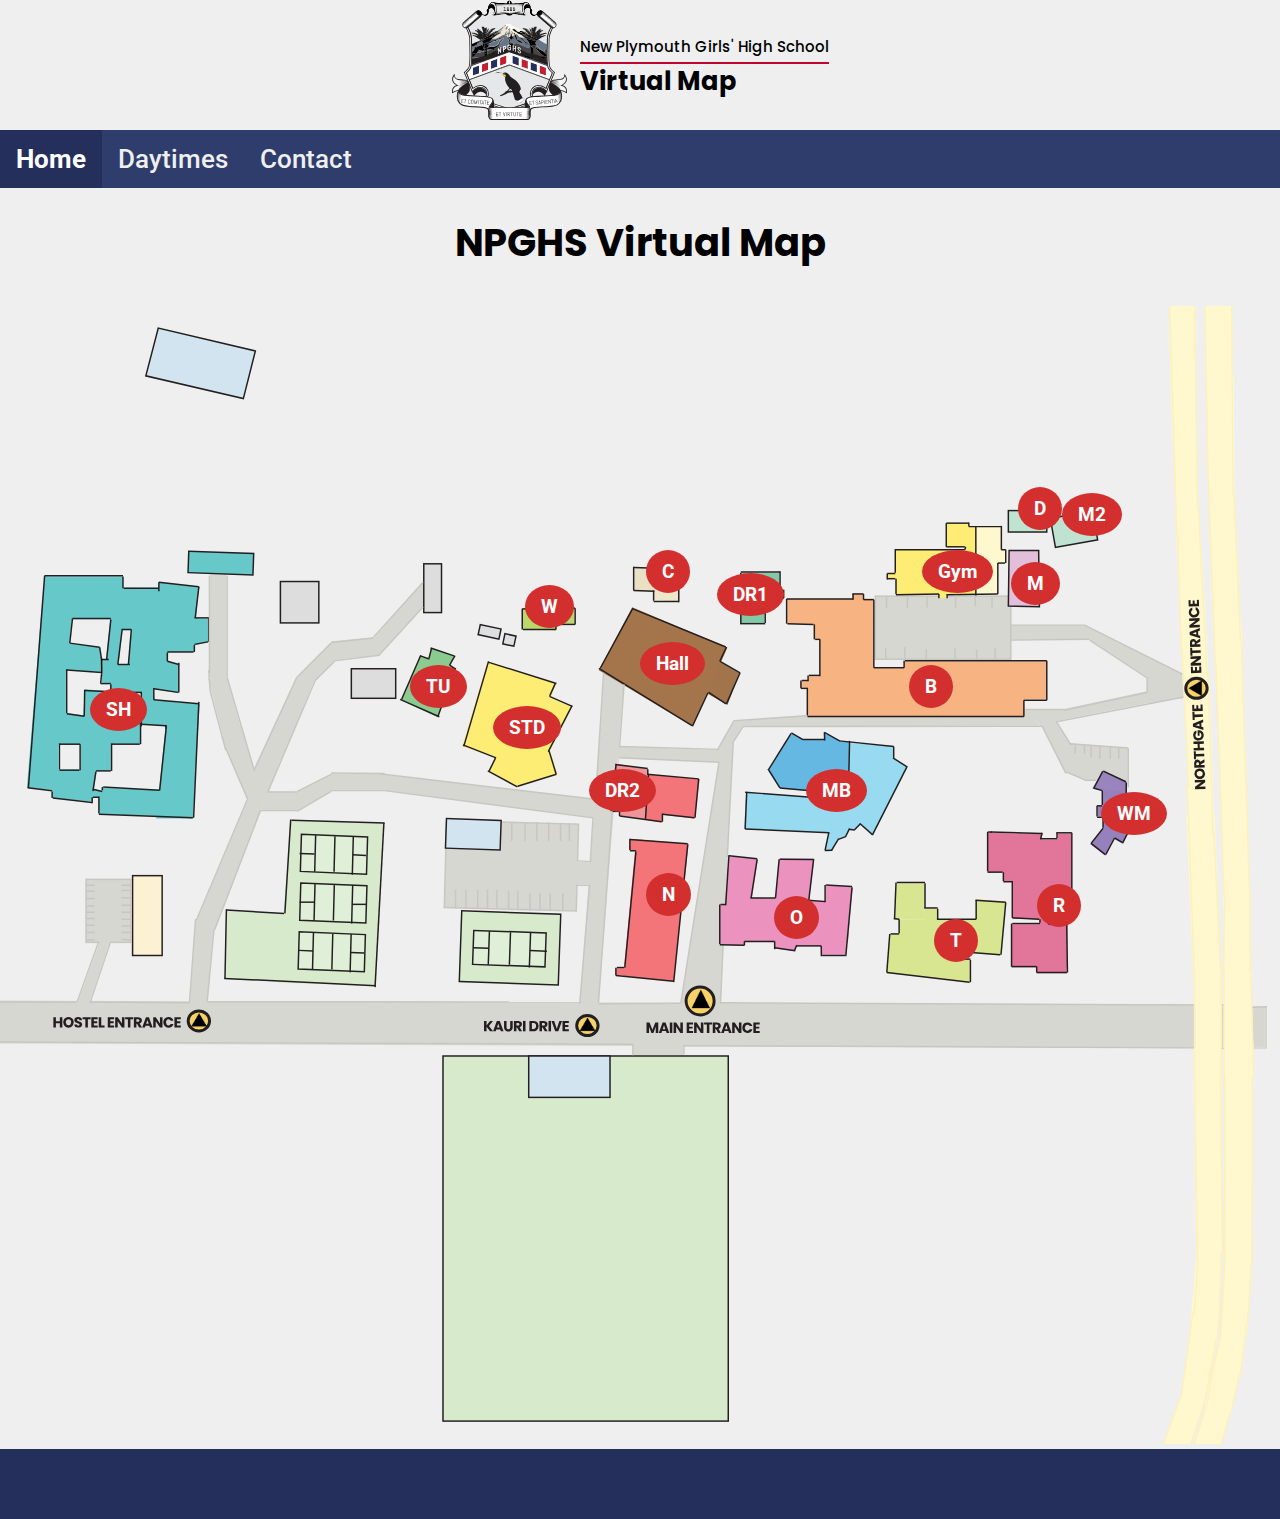
<file: index.html>
<!doctype html>
<html>
<head>
<meta name="viewport" content="width=device-width, initial-scale=1.0">    
<title>NPGHS Map</title>

<!-- Header -->
<div class="head">
<div id="image">
<img src="Header/Logo%20(merged%20layers).svg">   
</div>    
<div id="text">
<h3 id="title">New Plymouth Girls' High School</h3><hr id="color"><h1 id="title2">Virtual Map</h1>
</div> 
</div>

<ul class="topnav">
  <li><a class="active" href="index.html">Home</a></li>
  <li><a href="Daytimes.html">Daytimes</a></li>
    <li><a href="Contact.html">Contact</a></li>
</ul>

</head>   
<!-- Map -->
<body>
<h1 id="subtitle">NPGHS Virtual Map</h1>
<div class="container">
  <input type="checkbox" class="input" id="input1" name="inputs">
	<input type="checkbox" class="input" id="input2" name="inputs">
	<input type="checkbox" class="input" id="input3" name="inputs">
    <input type="checkbox" class="input" id="input4" name="inputs">
    <input type="checkbox" class="input" id="input5" name="inputs">
     <input type="checkbox" class="input" id="input6" name="inputs">
    <input type="checkbox" class="input" id="input7" name="inputs">
    <input type="checkbox" class="input" id="input8" name="inputs">
    <input type="checkbox" class="input" id="input9" name="inputs">
    <input type="checkbox" class="input" id="input10" name="inputs">
  <input type="checkbox" class="input" id="input11" name="inputs">
    <input type="checkbox" class="input" id="input12" name="inputs">
    <input type="checkbox" class="input" id="input13" name="inputs">
    <input type="checkbox" class="input" id="input14" name="inputs">
     <input type="checkbox" class="input" id="input15" name="inputs">
     <input type="checkbox" class="input" id="input16" name="inputs">
     <input type="checkbox" class="input" id="input17" name="inputs">
     <input type="checkbox" class="input" id="input18" name="inputs">
    <input type="checkbox" class="input" id="input19" name="inputs">
    
<label for="input1">
    <div id="MB" class="button">MB</div>
  </label>
    
  <label for="input2">
    <div id="N" class="button">N</div>
  </label>
    
  <label for="input3">
    <div id="B" class="button">B</div>
  </label>
    
    <label for="input4">
    <div id="R" class="button">R</div>
  </label>
    
    <label for="input5">
    <div id="O" class="button">O</div>
  </label>
    
       <label for="input6">
    <div id="T" class="button">T</div>
  </label>
    
<label for="input7">
    <div id="STD" class="button">STD</div>
  </label>
    
    <label for="input8">
    <div id="M" class="button">M</div>
  </label>
    
    <label for="input9">
    <div id="DR1" class="button">DR1</div>
  </label>
    
    <label for="input10">
    <div id="TU" class="button">TU</div>
  </label>
    
    <label for="input11">
    <div id="DR2" class="button">DR2</div>
  </label>
    
    <label for="input12">
    <div id="C" class="button">C</div>
  </label>
    
    <label for="input13">
    <div id="D" class="button">D</div>
  </label>
    
    <label for="input14"><div id="SH" class="button">SH</div></label>
    
    <label for="input15"><div id="WM" class="button">WM</div></label>
    
    <label for="input16"><div id="W" class="button">W</div></label>
    
    <label><div id="Hall" class="button2">Hall</div></label>
    
    <label><div id="Gym" class="button2">Gym</div></label>
    
    <label for="input19"><div id="M2" class="button">M2</div></label>
    
  <div id="content1" class="content">
    <div style="text-align: right;">
      <label for="input1" class="cross">X</label>
    </div>
<h2 class="bodyCopy" id="classes">Millennium Building</h2>
   <h4 class="bodyCopy" id="details">Downstairs</h4><p class="bodyCopy" id="details"> Main Office (This is where you can find the Principal, Deputies and Office Staff) <br> Library - Maureen Leggett (MLEG) <br> Technician - Kurt Brookes (KBRO) <br> Student Services <br> MB1 - Dianne Young (DYO) <br> MB2 - Nickolas Bouterey (NBO) <br> MB3 - Nickolas Bouterey (NBO)</p>
   <h4 class="bodyCopy" id="details">Upstairs</h4><p class="bodyCopy" id="details"> Staff Lounge <br> MB11 - Brett McFarlane (BMC) <br> MB12 - Simon Berndt (SBE) <br> MB13 - Bronya Mischefski (BMI)</p>
  </div>
    
  <div id="content2" class="content">
    <div style="text-align: right;">
      <label for="input2" class="cross">X</label>
    </div>
   <h2 class="bodyCopy" id="classes">N Block</h2>
   <h4 class="bodyCopy" id="details">Downstairs</h4><p class="bodyCopy" id="details"> N1 - Claire Hodson (CHD) <br> N2- Athol Hockey (AHO) <br> N3 - Leah McLean (LMC) <br> N4 - Gillian McLean (GMC) <br> N5 - Eddie Brown (EBR) <br> N6 - Andrew Chubb (ACH) <br> N7 - ? </p>
    <h4 class="bodyCopy" id="details">Upstairs</h4><p class="bodyCopy" id="details"> N11 - Kerrie Wootton (KWO) <br> N12 -  Jill Crewe (JCR) <br> N13 - Lesley Harris (LHA) <br> N14 - Michelle Puckeridge (MPU) <br> N15 - Libby Hofton (LHU) </p>
  </div>
    
  <div id="content3" class="content">
    <div style="text-align: right;">
      <label for="input3" class="cross">X</label>
    </div>
   <h2 class="bodyCopy" id="classes">B Block</h2>
   <h4 class="bodyCopy" id="details">Downstairs</h4><p class="bodyCopy" id="details"> B1 - Grant Robertson (GRO) <br> B2 - Gemma Towler (GTO) <br> B3 and B3A - Yomi Williams (YWI) <br> B4 - Andrew Bone (ABN) <br> B5 - Megan Bendikson (MBE) <br> B6 - Asra Anjum (AAN) <br> B7 - Eileen Mott (EMO) <br> Deans Office <br> B8 - Helen Hofman (HHO) <br> Careers Office </p>
     <h4 class="bodyCopy" id="details">Upstairs</h4><p class="bodyCopy" id="details">  B11 - Warwick Barker (WBA) <br> B12 -  Andrew Forest () <br> B13 - Sandra Hawkins (SHA) <br> B13A - Ami Kindler (AKI) <br> B14 - Sally James (SJA) <br> B15 - Jesscia Brooking (JBR) <br> B16 - Tony Smith (TSM) <br> B17 - Jackie Crawford (JCF) <br> B18 - Jonathan Faulkner (JFA) <br> B19 - Sandra Parry (SPA) <br> B20 - Lynda Frommings (LFR) <br> B22 - Shared between Barry Marnoch (BMA) and Brett Zimmerman (BZI)</p>
  </div>

      <div id="content4" class="content">
    <div style="text-align: right;">
      <label for="input4" class="cross">X</label>
    </div>
  <h2 class="bodyCopy" id="classes">R Block</h2>
<p class="bodyCopy" id="details"> <br> R1 - Leigh Laurence (LLA) <br> R2 - Chevonne Hendrickse (CHE) <br> R3 - Karen Eliason (KEL) <br> R4 - Maggie Verry (MVE) <br> R6 - Angela Whitehead (AWH) <br> R7 - Karilyn Finlay (KFL)<br> R8 - Colleen Horne (CHO) </p>
  </div>
    
      <div id="content5" class="content">
    <div style="text-align: right;">
      <label for="input5" class="cross">X</label>
    </div>
   <h2 class="bodyCopy" id="classes">O Block</h2>
  <p class="bodyCopy" id="details"> <br> O2 - Jeffery Sanders (JSA) <br> O3 - Kelsey Dempster (KDE) <br> O4 - Rebecca Crowe (RCR) <br> O5 - Eugenie Petrove (EPE) <br> O6 - Katrine Coleman (KCO) <br> O7 - Karen Conybeer (KCN) </p>
  </div>
    
      <div id="content6" class="content">
    <div style="text-align: right;">
      <label for="input6" class="cross">X</label>
    </div>
  <h2 class="bodyCopy" id="classes">T Block</h2>
   <p class="bodyCopy" id="details"> <br> T1 - Katie Smith (KSM) <br> T2 - Andrea Fanshawe (AFA) <br> T3 - Kirsty Grieve (KGR)<br> T4 -  Robert Young (RYO) <br> T5 - Barry Marnoch (BMA) </p>
  </div>
    
    <div id="content7" class="content">
    <div style="text-align: right;">
      <label for="input7" class="cross">X</label>
    </div>
   <h2 class="bodyCopy" id="classes">Stadium</h2>
<p class="bodyCopy" id="details"> <br> G1 and STD1 - Brett Dickson (BDI) <br> STD2 - Wendy Stewart (WST) <br> STD3 - Josie Cleaver (JCL) <br> STD4 - Ashleigh Collins (ACO) <br> STD5 - Chelsea Watson (CWA)</p>
  </div> 
    
     <div id="content8" class="content">
    <div style="text-align: right;">
      <label for="input8" class="cross">X</label>
    </div>
   <h2 class="bodyCopy" id="classes">M Block</h2>
        <h4 class="bodyCopy" id="details">Upstairs</h4><p class="bodyCopy" id="details">M11 - Juliet Woller (JWO)</p>
  </div>
    
   <div id="content9" class="content">
    <div style="text-align: right;">
      <label for="input9" class="cross">X</label>   
    </div>
   <h2 class="bodyCopy" id="classes">DR Block 1</h2>
   <p class="bodyCopy" id="details"> <br> DR1 - Lisa Simpson (LSI)</p>
  </div>  
    
 <div id="content10" class="content">
    <div style="text-align: right;">
      <label for="input10" class="cross">X</label>
    </div>
   <h2 class="bodyCopy" id="classes">Tuhonohono</h2>
<p class="bodyCopy" id="details"> <br> TU - Richard Brown (RBR) </p>
  </div>
    
     <div id="content11" class="content">
    <div style="text-align: right;">
      <label for="input11" class="cross">X</label>
    </div>
   <h2 class="bodyCopy" id="classes">DR Block 2</h2>
   <p class="bodyCopy" id="details"> <br> DR2 - Shared between Rebecca Barrett (RBT) and Rebecca Mace (RMA) </p>
  </div>
    
     <div id="content12" class="content">
    <div style="text-align: right;">
      <label for="input12" class="cross">X</label>
    </div>
    <h2 class="bodyCopy" id="classes">C Block</h2>
   <p class="bodyCopy" id="details"> <br> C1 - Shirley McVicar (SMC) <br> C2 - Kim Cribb (KCR) </p>
    <h4 class="bodyCopy" id="details">Learning Assistants</h4><p class="bodyCopy" id="details"> Karen Bolger <br> Sharon Church <br> Kirsten Probyn <br> Kerry Johanson <br> Glenda Kerr <br> Deepti Khanolkar <br> Jenny Saunders </p></div>
    
     <div id="content13" class="content">
    <div style="text-align: right;">
      <label for="input13" class="cross">X</label>
    </div>
    <h2 class="bodyCopy" id="classes">D Block</h2>
   <p class="bodyCopy" id="details"> <br> D1 - Helen Mumby (HMU)</p>
  </div>  
    
<div id="content14" class="content">
    <div style="text-align: right;">
      <label for="input14" class="cross">X</label>
    </div>
    <h2 class="bodyCopy" id="classes">Scotlands Hostel</h2>
   <h4 class="bodyCopy" id="details">Hostel Manager</h4><p class="bodyCopy" id="details"> Marina Walsh <br> <a href = "mailto: mwalsh@npghs.school.nz">mwalsh@npghs.school.nz</a></p>
      <h4 class="bodyCopy" id="details">Assistant Hostel Manager</h4><p class="bodyCopy" id="details"> Cimone Wright <br> <a href = "mailto: cwright@npghs.school.nz">cwright@npghs.school.nz</a></p>
  </div>
    
<div id="content15" class="content">
    <div style="text-align: right;">
      <label for="input15" class="cross">X</label>
    </div>
    <h2 class="bodyCopy" id="classes">Wai Marie</h2>
    <p class="bodyCopy" id="details"> Sarah Sampson <br> Monique Jansonius <br> Julianne Swannepoel <br> Ursula Watson</p>
   <h4 class="bodyCopy" id="details">Learning Assistants</h4><p class="bodyCopy" id="details"> Tracy Cook <br> Noeline Vickers <br> Christine Wiseman <br> Jamie Sharrock <br> Joss Riches </p>
  </div> 
    
    <div id="content16" class="content">
    <div style="text-align: right;">
      <label for="input16" class="cross">X</label>
    </div>
    <h1 id="block">Wai Ora Wellness Centre</h1>
        <h2 class="bodyCopy" id="classes">Counsellors</h2><p class="bodyCopy" id="details">To make an appointment to see one of the counsellors at NPGHS you can come up to Wai Ora and drop a "request an appointment" slip in the box on the door, email <br> them at: <a href = "mailto: counsellors@npghs.school.nz">counsellors@npghs.school.nz</a> or go onto their designated FaceBook page: <a href= "https://www.prod.facebook.com/npghscounsellingservices">NPGHS Counselling Services</a> and send a private message.</p>
        
        <h4 class="bodyCopy" id="details">Gilly Osmond</h4><p class="bodyCopy" id="details">020 418 87388 <br> <a href = "mailto: gosmond@npghs.school.nz">gosmond@npghs.school.nz</a></p>
        <h4 class="bodyCopy" id="details">Whaea Jo</h4><p class="bodyCopy" id="details">Available Wednesdays - Fridays <br> 020 402 28090 <br> <a href = "mailto: gosmond@npghs.school.nz">gosmond@npghs.school.nz</a></p>
        <h4 class="bodyCopy" id="details">Deborah French</h4><p class="bodyCopy" id="details">Available Mondays - Wednesdays <br> 020 418 87363 <br> <a href = "mailto: gosmond@npghs.school.nz">gosmond@npghs.school.nz</a></p>
  </div> 
    
    <div id="content19" class="content">
    <div style="text-align: right;">
      <label for="input19" class="cross">X</label>
    </div>
    <h2 class="bodyCopy" id="classes">M Block 2</h2>
   <p class="bodyCopy" id="details"> <br> M2 - Abigail McCrae (AMC) </p>
  </div> 
</div>
</body>
    
<!-- Footer -->
<footer><div class="foot">
<p>Footer</p>   
</div> 
</footer>
    
<!-- CSS -->
<link rel=stylesheet type="text/css" href="Home.css">
<link rel="preconnect" href="https://fonts.gstatic.com">
<link href="https://fonts.googleapis.com/css2?family=Poppins&display=swap" rel="stylesheet"> 
<link rel="preconnect" href="https://fonts.gstatic.com">
<link href="https://fonts.googleapis.com/css2?family=Roboto:wght@300;400;500;700;900&display=swap" rel="stylesheet">
<link rel="stylesheet" href="https://cdnjs.cloudflare.com/ajax/libs/font-awesome/4.7.0/css/font-awesome.min.css">   
    
</html>
</file>
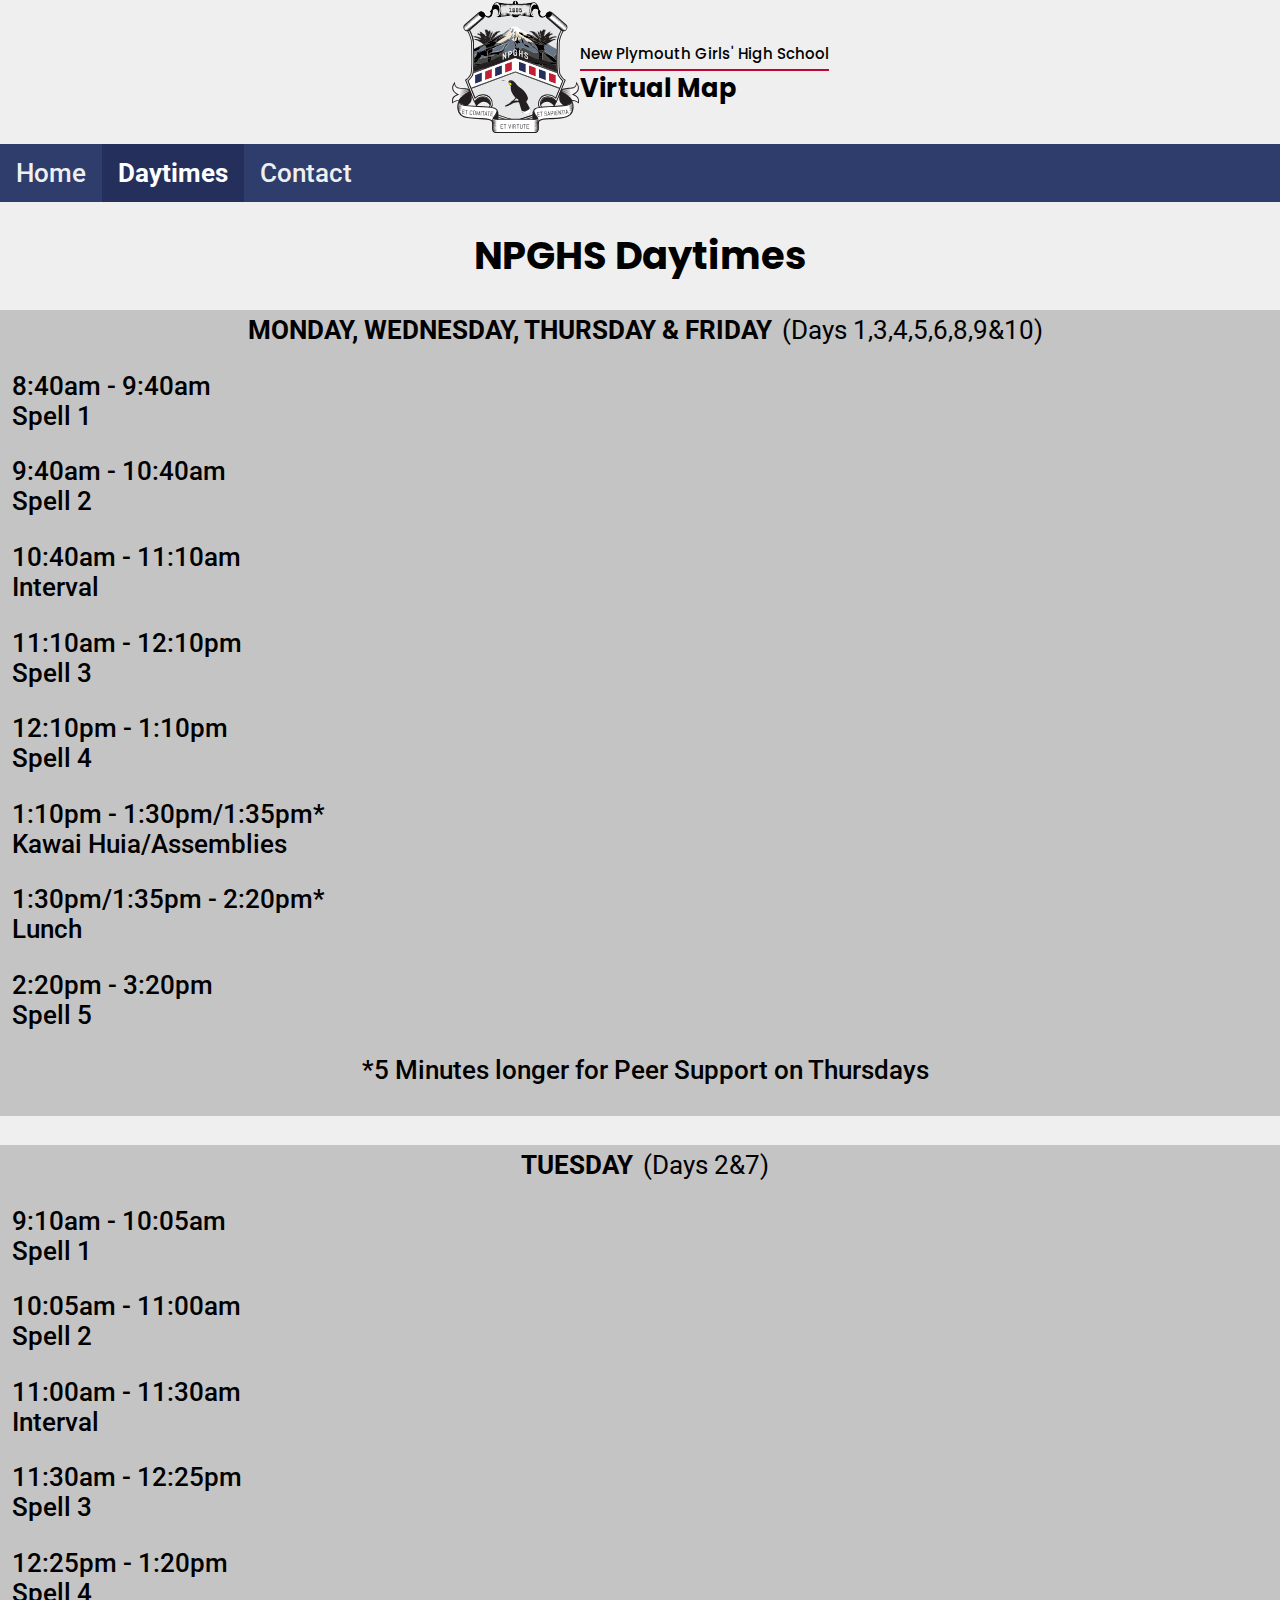
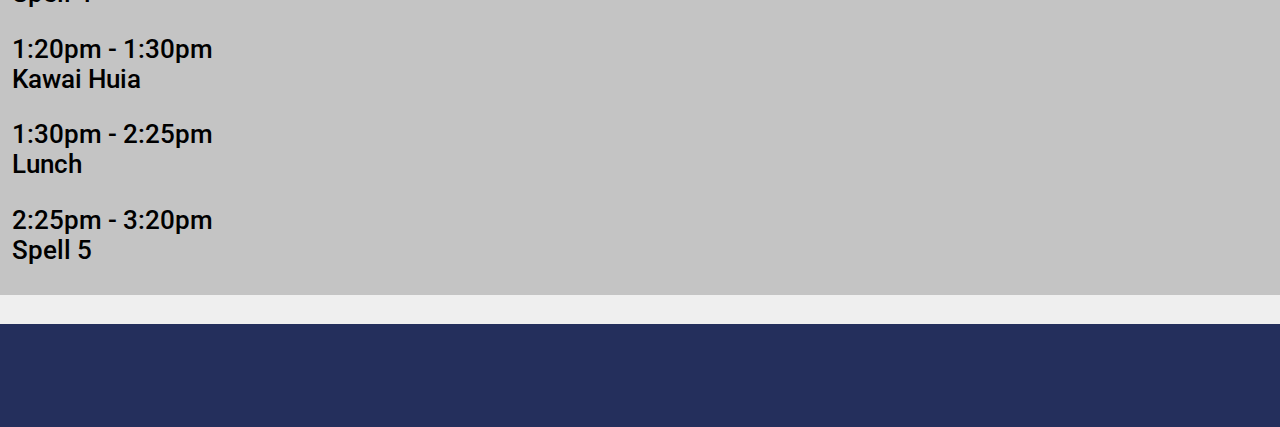
<file: Daytimes.html>
<!doctype html>
<html>
<head>
<meta name="viewport" content="width=device-width, initial-scale=1.0">
<title>NPGHS Daytimes</title>

<!-- Header -->
<div class="head">
<div id="image">
<img src="Header/Logo%20(merged%20layers).svg">   
</div>    
<div id="text">
<h3 id="title">New Plymouth Girls' High School</h3><hr id="color"><h1 id="title2">Virtual Map</h1>
</div> 
</div>
<ul class="topnav">
  <li><a href="index.html">Home</a></li>
  <li><a class="active" href="Daytimes.html">Daytimes</a></li>
    <li><a href="Contact.html">Contact</a></li>
</ul>

</head>  
    
<!-- Timetable -->
<body>
<h1 id="subtitle">NPGHS Daytimes</h1>
     <center><div class="con"><center><h2 id='days'>MONDAY, WEDNESDAY, THURSDAY & FRIDAY</h2><h4 id="days2">(Days 1,3,4,5,6,8,9&10)</h4></center>
         
<p class='times'>8:40am - 9:40am <br> Spell 1</p> <p class="times">9:40am - 10:40am <br> Spell 2</p> <p class="times">10:40am - 11:10am <br> Interval</p> <p class="times">11:10am - 12:10pm <br> Spell 3</p><p class="times">12:10pm - 1:10pm <br> Spell 4</p><p class="times">1:10pm - 1:30pm/1:35pm* <br> Kawai Huia/Assemblies</p><p class="times">1:30pm/1:35pm - 2:20pm* <br> Lunch</p><p class="times">2:20pm - 3:20pm <br> Spell 5</p><p id="small">*5 Minutes longer for Peer Support on Thursdays</p></div>    

<div class="space"><p2>I need a blank space</p2></div>

 <center><div class="con"><center><h2 id='days'>TUESDAY</h2><h4 id="days2">(Days 2&7)</h4></center>
         
<p class='times'>9:10am - 10:05am <br> Spell 1</p> <p class="times">10:05am - 11:00am <br> Spell 2</p> <p class="times">11:00am - 11:30am <br> Interval</p> <p class="times">11:30am - 12:25pm <br> Spell 3</p><p class="times">12:25pm - 1:20pm <br> Spell 4</p><p class="times">1:20pm - 1:30pm <br> Kawai Huia</p><p class="times">1:30pm - 2:25pm <br> Lunch</p><p class="times">2:25pm - 3:20pm <br> Spell 5</p></div>    

<div class="space"><p2>I need a blank space</p2></div>
</body>
    

<!-- Footer -->
<footer><div class="foot">
<p>Footer</p>   
</div> 
</footer>
    
<!-- CSS -->
<link rel=stylesheet type="text/css" href="Daytimes.css">
<link rel="preconnect" href="https://fonts.gstatic.com">
<link href="https://fonts.googleapis.com/css2?family=Poppins&display=swap" rel="stylesheet"> 
<link rel="preconnect" href="https://fonts.gstatic.com">
<link href="https://fonts.googleapis.com/css2?family=Roboto:wght@300;400;500;700;900&display=swap" rel="stylesheet">
<link rel="stylesheet" href="https://cdnjs.cloudflare.com/ajax/libs/font-awesome/4.7.0/css/font-awesome.min.css">       
    
    
    
    
</html>
</file>
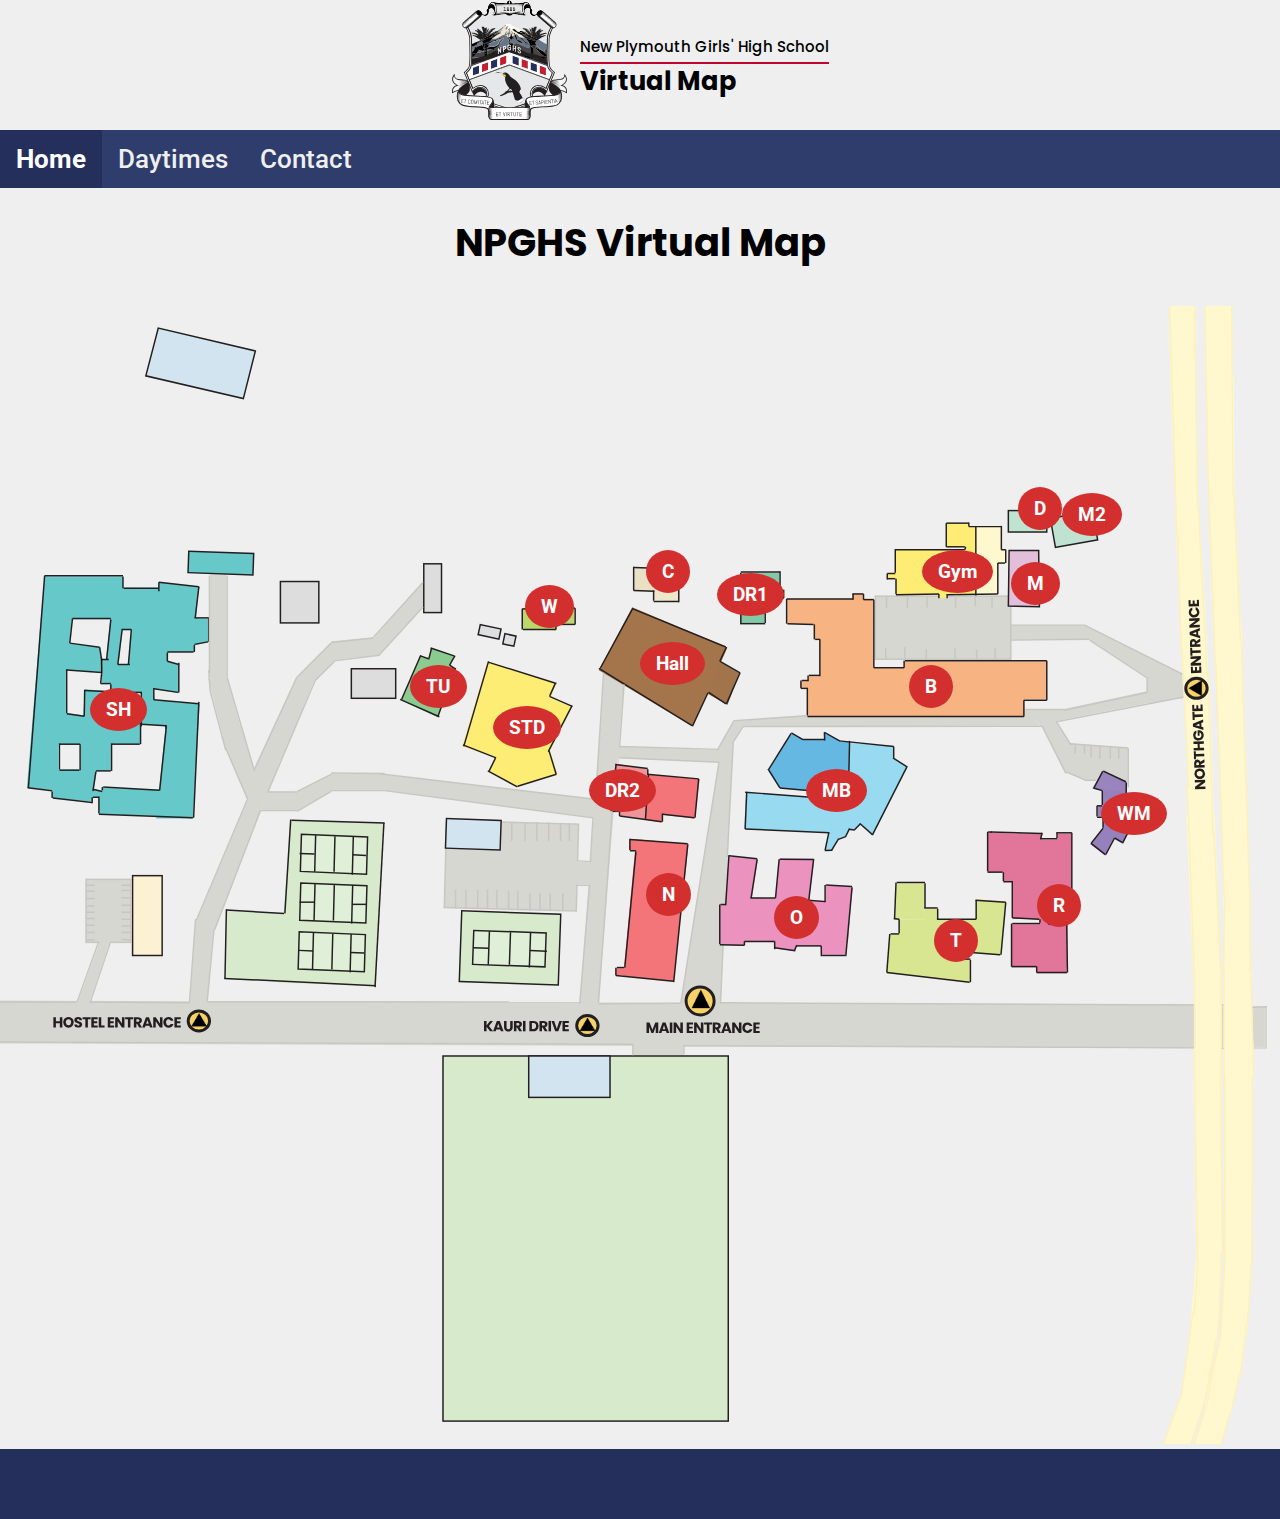
<file: Home.html>
<!doctype html>
<html>
<head>
<meta name="viewport" content="width=device-width, initial-scale=1.0">    
<title>NPGHS Map</title>

<!-- Header -->
<div class="head">
<div id="image">
<img src="Header/Logo%20(merged%20layers).svg">   
</div>    
<div id="text">
<h3 id="title">New Plymouth Girls' High School</h3><hr id="color"><h1 id="title2">Virtual Map</h1>
</div> 
</div>

<ul class="topnav">
  <li><a class="active" href="Home.html">Home</a></li>
  <li><a href="Daytimes.html">Daytimes</a></li>
    <li><a href="Contact.html">Contact</a></li>
</ul>

</head>   
<!-- Map -->
<body>
<h1 id="subtitle">NPGHS Virtual Map</h1>
<div class="container">
  <input type="checkbox" class="input" id="input1" name="inputs">
	<input type="checkbox" class="input" id="input2" name="inputs">
	<input type="checkbox" class="input" id="input3" name="inputs">
    <input type="checkbox" class="input" id="input4" name="inputs">
    <input type="checkbox" class="input" id="input5" name="inputs">
     <input type="checkbox" class="input" id="input6" name="inputs">
    <input type="checkbox" class="input" id="input7" name="inputs">
    <input type="checkbox" class="input" id="input8" name="inputs">
    <input type="checkbox" class="input" id="input9" name="inputs">
    <input type="checkbox" class="input" id="input10" name="inputs">
  <input type="checkbox" class="input" id="input11" name="inputs">
    <input type="checkbox" class="input" id="input12" name="inputs">
    <input type="checkbox" class="input" id="input13" name="inputs">
    <input type="checkbox" class="input" id="input14" name="inputs">
     <input type="checkbox" class="input" id="input15" name="inputs">
     <input type="checkbox" class="input" id="input16" name="inputs">
     <input type="checkbox" class="input" id="input17" name="inputs">
     <input type="checkbox" class="input" id="input18" name="inputs">
    <input type="checkbox" class="input" id="input19" name="inputs">
    
<label for="input1">
    <div id="MB" class="button">MB</div>
  </label>
    
  <label for="input2">
    <div id="N" class="button">N</div>
  </label>
    
  <label for="input3">
    <div id="B" class="button">B</div>
  </label>
    
    <label for="input4">
    <div id="R" class="button">R</div>
  </label>
    
    <label for="input5">
    <div id="O" class="button">O</div>
  </label>
    
       <label for="input6">
    <div id="T" class="button">T</div>
  </label>
    
<label for="input7">
    <div id="STD" class="button">STD</div>
  </label>
    
    <label for="input8">
    <div id="M" class="button">M</div>
  </label>
    
    <label for="input9">
    <div id="DR1" class="button">DR1</div>
  </label>
    
    <label for="input10">
    <div id="TU" class="button">TU</div>
  </label>
    
    <label for="input11">
    <div id="DR2" class="button">DR2</div>
  </label>
    
    <label for="input12">
    <div id="C" class="button">C</div>
  </label>
    
    <label for="input13">
    <div id="D" class="button">D</div>
  </label>
    
    <label for="input14"><div id="SH" class="button">SH</div></label>
    
    <label for="input15"><div id="WM" class="button">WM</div></label>
    
    <label for="input16"><div id="W" class="button">W</div></label>
    
    <label><div id="Hall" class="button2">Hall</div></label>
    
    <label><div id="Gym" class="button2">Gym</div></label>
    
    <label for="input19"><div id="M2" class="button">M2</div></label>
    
  <div id="content1" class="content">
    <div style="text-align: right;">
      <label for="input1" class="cross">X</label>
    </div>
<h2 class="bodyCopy" id="classes">Millennium Building</h2>
   <h4 class="bodyCopy" id="details">Downstairs</h4><p class="bodyCopy" id="details"> Main Office (This is where you can find the Principal, Deputies and Office Staff) <br> Library - Maureen Leggett (MLEG) <br> Technician - Kurt Brookes (KBRO) <br> Student Services <br> MB1 - Dianne Young (DYO) <br> MB2 - Nickolas Bouterey (NBO) <br> MB3 - Nickolas Bouterey (NBO)</p>
   <h4 class="bodyCopy" id="details">Upstairs</h4><p class="bodyCopy" id="details"> Staff Lounge <br> MB11 - Brett McFarlane (BMC) <br> MB12 - Simon Berndt (SBE) <br> MB13 - Bronya Mischefski (BMI)</p>
  </div>
    
  <div id="content2" class="content">
    <div style="text-align: right;">
      <label for="input2" class="cross">X</label>
    </div>
   <h2 class="bodyCopy" id="classes">N Block</h2>
   <h4 class="bodyCopy" id="details">Downstairs</h4><p class="bodyCopy" id="details"> N1 - Claire Hodson (CHD) <br> N2- Athol Hockey (AHO) <br> N3 - Leah McLean (LMC) <br> N4 - Gillian McLean (GMC) <br> N5 - Eddie Brown (EBR) <br> N6 - Andrew Chubb (ACH) <br> N7 - ? </p>
    <h4 class="bodyCopy" id="details">Upstairs</h4><p class="bodyCopy" id="details"> N11 - Kerrie Wootton (KWO) <br> N12 -  Jill Crewe (JCR) <br> N13 - Lesley Harris (LHA) <br> N14 - Michelle Puckeridge (MPU) <br> N15 - Libby Hofton (LHU) </p>
  </div>
    
  <div id="content3" class="content">
    <div style="text-align: right;">
      <label for="input3" class="cross">X</label>
    </div>
   <h2 class="bodyCopy" id="classes">B Block</h2>
   <h4 class="bodyCopy" id="details">Downstairs</h4><p class="bodyCopy" id="details"> B1 - Grant Robertson (GRO) <br> B2 - Gemma Towler (GTO) <br> B3 and B3A - Yomi Williams (YWI) <br> B4 - Andrew Bone (ABN) <br> B5 - Megan Bendikson (MBE) <br> B6 - Asra Anjum (AAN) <br> B7 - Eileen Mott (EMO) <br> Deans Office <br> B8 - Helen Hofman (HHO) <br> Careers Office </p>
     <h4 class="bodyCopy" id="details">Upstairs</h4><p class="bodyCopy" id="details">  B11 - Warwick Barker (WBA) <br> B12 -  Andrew Forest () <br> B13 - Sandra Hawkins (SHA) <br> B13A - Ami Kindler (AKI) <br> B14 - Sally James (SJA) <br> B15 - Jesscia Brooking (JBR) <br> B16 - Tony Smith (TSM) <br> B17 - Jackie Crawford (JCF) <br> B18 - Jonathan Faulkner (JFA) <br> B19 - Sandra Parry (SPA) <br> B20 - Lynda Frommings (LFR) <br> B22 - Shared between Barry Marnoch (BMA) and Brett Zimmerman (BZI)</p>
  </div>

      <div id="content4" class="content">
    <div style="text-align: right;">
      <label for="input4" class="cross">X</label>
    </div>
  <h2 class="bodyCopy" id="classes">R Block</h2>
<p class="bodyCopy" id="details"> <br> R1 - Leigh Laurence (LLA) <br> R2 - Chevonne Hendrickse (CHE) <br> R3 - Karen Eliason (KEL) <br> R4 - Maggie Verry (MVE) <br> R6 - Angela Whitehead (AWH) <br> R7 - Karilyn Finlay (KFL)<br> R8 - Colleen Horne (CHO) </p>
  </div>
    
      <div id="content5" class="content">
    <div style="text-align: right;">
      <label for="input5" class="cross">X</label>
    </div>
   <h2 class="bodyCopy" id="classes">O Block</h2>
  <p class="bodyCopy" id="details"> <br> O2 - Jeffery Sanders (JSA) <br> O3 - Kelsey Dempster (KDE) <br> O4 - Rebecca Crowe (RCR) <br> O5 - Eugenie Petrove (EPE) <br> O6 - Katrine Coleman (KCO) <br> O7 - Karen Conybeer (KCN) </p>
  </div>
    
      <div id="content6" class="content">
    <div style="text-align: right;">
      <label for="input6" class="cross">X</label>
    </div>
  <h2 class="bodyCopy" id="classes">T Block</h2>
   <p class="bodyCopy" id="details"> <br> T1 - Katie Smith (KSM) <br> T2 - Andrea Fanshawe (AFA) <br> T3 - Kirsty Grieve (KGR)<br> T4 -  Robert Young (RYO) <br> T5 - Barry Marnoch (BMA) </p>
  </div>
    
    <div id="content7" class="content">
    <div style="text-align: right;">
      <label for="input7" class="cross">X</label>
    </div>
   <h2 class="bodyCopy" id="classes">Stadium</h2>
<p class="bodyCopy" id="details"> <br> G1 and STD1 - Brett Dickson (BDI) <br> STD2 - Wendy Stewart (WST) <br> STD3 - Josie Cleaver (JCL) <br> STD4 - Ashleigh Collins (ACO) <br> STD5 - Chelsea Watson (CWA)</p>
  </div> 
    
     <div id="content8" class="content">
    <div style="text-align: right;">
      <label for="input8" class="cross">X</label>
    </div>
   <h2 class="bodyCopy" id="classes">M Block</h2>
        <h4 class="bodyCopy" id="details">Upstairs</h4><p class="bodyCopy" id="details">M11 - Juliet Woller (JWO)</p>
  </div>
    
   <div id="content9" class="content">
    <div style="text-align: right;">
      <label for="input9" class="cross">X</label>   
    </div>
   <h2 class="bodyCopy" id="classes">DR Block 1</h2>
   <p class="bodyCopy" id="details"> <br> DR1 - Lisa Simpson (LSI)</p>
  </div>  
    
 <div id="content10" class="content">
    <div style="text-align: right;">
      <label for="input10" class="cross">X</label>
    </div>
   <h2 class="bodyCopy" id="classes">Tuhonohono</h2>
<p class="bodyCopy" id="details"> <br> TU - Richard Brown (RBR) </p>
  </div>
    
     <div id="content11" class="content">
    <div style="text-align: right;">
      <label for="input11" class="cross">X</label>
    </div>
   <h2 class="bodyCopy" id="classes">DR Block 2</h2>
   <p class="bodyCopy" id="details"> <br> DR2 - Shared between Rebecca Barrett (RBT) and Rebecca Mace (RMA) </p>
  </div>
    
     <div id="content12" class="content">
    <div style="text-align: right;">
      <label for="input12" class="cross">X</label>
    </div>
    <h2 class="bodyCopy" id="classes">C Block</h2>
   <p class="bodyCopy" id="details"> <br> C1 - Shirley McVicar (SMC) <br> C2 - Kim Cribb (KCR) </p>
    <h4 class="bodyCopy" id="details">Learning Assistants</h4><p class="bodyCopy" id="details"> Karen Bolger <br> Sharon Church <br> Kirsten Probyn <br> Kerry Johanson <br> Glenda Kerr <br> Deepti Khanolkar <br> Jenny Saunders </p></div>
    
     <div id="content13" class="content">
    <div style="text-align: right;">
      <label for="input13" class="cross">X</label>
    </div>
    <h2 class="bodyCopy" id="classes">D Block</h2>
   <p class="bodyCopy" id="details"> <br> D1 - Helen Mumby (HMU)</p>
  </div>  
    
<div id="content14" class="content">
    <div style="text-align: right;">
      <label for="input14" class="cross">X</label>
    </div>
    <h2 class="bodyCopy" id="classes">Scotlands Hostel</h2>
   <h4 class="bodyCopy" id="details">Hostel Manager</h4><p class="bodyCopy" id="details"> Marina Walsh <br> <a href = "mailto: mwalsh@npghs.school.nz">mwalsh@npghs.school.nz</a></p>
      <h4 class="bodyCopy" id="details">Assistant Hostel Manager</h4><p class="bodyCopy" id="details"> Cimone Wright <br> <a href = "mailto: cwright@npghs.school.nz">cwright@npghs.school.nz</a></p>
  </div>
    
<div id="content15" class="content">
    <div style="text-align: right;">
      <label for="input15" class="cross">X</label>
    </div>
    <h2 class="bodyCopy" id="classes">Wai Marie</h2>
    <p class="bodyCopy" id="details"> Sarah Sampson <br> Monique Jansonius <br> Julianne Swannepoel <br> Ursula Watson</p>
   <h4 class="bodyCopy" id="details">Learning Assistants</h4><p class="bodyCopy" id="details"> Tracy Cook <br> Noeline Vickers <br> Christine Wiseman <br> Jamie Sharrock <br> Joss Riches </p>
  </div> 
    
    <div id="content16" class="content">
    <div style="text-align: right;">
      <label for="input16" class="cross">X</label>
    </div>
    <h1 id="block">Wai Ora Wellness Centre</h1>
        <h2 class="bodyCopy" id="classes">Counsellors</h2><p class="bodyCopy" id="details">To make an appointment to see one of the counsellors at NPGHS you can come up to Wai Ora and drop a "request an appointment" slip in the box on the door, email <br> them at: <a href = "mailto: counsellors@npghs.school.nz">counsellors@npghs.school.nz</a> or go onto their designated FaceBook page: <a href= "https://www.prod.facebook.com/npghscounsellingservices">NPGHS Counselling Services</a> and send a private message.</p>
        
        <h4 class="bodyCopy" id="details">Gilly Osmond</h4><p class="bodyCopy" id="details">020 418 87388 <br> <a href = "mailto: gosmond@npghs.school.nz">gosmond@npghs.school.nz</a></p>
        <h4 class="bodyCopy" id="details">Whaea Jo</h4><p class="bodyCopy" id="details">Available Wednesdays - Fridays <br> 020 402 28090 <br> <a href = "mailto: gosmond@npghs.school.nz">gosmond@npghs.school.nz</a></p>
        <h4 class="bodyCopy" id="details">Deborah French</h4><p class="bodyCopy" id="details">Available Mondays - Wednesdays <br> 020 418 87363 <br> <a href = "mailto: gosmond@npghs.school.nz">gosmond@npghs.school.nz</a></p>
  </div> 
    
    <div id="content19" class="content">
    <div style="text-align: right;">
      <label for="input19" class="cross">X</label>
    </div>
    <h2 class="bodyCopy" id="classes">M Block 2</h2>
   <p class="bodyCopy" id="details"> <br> M2 - Abigail McCrae (AMC) </p>
  </div> 
</div>
</body>
    
<!-- Footer -->
<footer><div class="foot">
<p>Footer</p>   
</div> 
</footer>
    
<!-- CSS -->
<link rel=stylesheet type="text/css" href="Home.css">
<link rel="preconnect" href="https://fonts.gstatic.com">
<link href="https://fonts.googleapis.com/css2?family=Poppins&display=swap" rel="stylesheet"> 
<link rel="preconnect" href="https://fonts.gstatic.com">
<link href="https://fonts.googleapis.com/css2?family=Roboto:wght@300;400;500;700;900&display=swap" rel="stylesheet">
<link rel="stylesheet" href="https://cdnjs.cloudflare.com/ajax/libs/font-awesome/4.7.0/css/font-awesome.min.css">   
    
</html>
</file>
<file: Home.css>
body {background-color:#EFEFEF}

/* Header */
.head {display: flex;
  align-items: center;
  justify-content: center;}

img {max-width:90%;}
#image {flex-basis: 10%;padding-bottom: 0.5%}

#text {font-size: 1vw;line-height: 0%;}

hr {border: 1px solid;}
#color {color: #c00630;}
#title {font-family: 'Poppins', sans-serif;font-weight:500;}
#title2 {font-family: 'Poppins', sans-serif;}
p {font-family: 'Roboto', sans-serif;}
#classes {font-family: 'Poppins', sans-serif;text-align: left;font-weight: 600;margin-top:-5px;margin-bottom: -2px;font-size: 2vw;text-decoration: underline;text-decoration-color: #c00630;}
#details {font-family: 'Roboto', sans-serif;text-align:left;font-size: 2vw}
#block {font-family: 'Poppins', sans-serif;text-align: center;margin-top:-5px;margin-bottom: -5px;font-size: 3vw}
h4 {margin-bottom: -2px;font-family: 'Roboto', sans-serif;font-weight: 600;font-size: 2vw;}
a {text-decoration: none; color: #c00630;}
a:hover:not(.active) {color: #c4c4c4c4;}

/* Navigation */
body {margin: 0;font-family: 'Roboto', sans-serif;font-weight: 500;}

ul.topnav {
  list-style-type: none;
  margin: 0;
  padding: 0;
  overflow: hidden;
  background-color: #2e3d6b;
}

ul.topnav li {overflow: hidden;background-color: #2e3d6b;float: left;}

ul.topnav li a {float: left;display: flex;color: #efefef;text-align: center;padding: 14px 16px;text-decoration: none;font-size: 2vw;width: 100%;
}

ul.topnav li a:hover:not(.active) {background-color: #c4c4c4c4;color: #efefef;}

ul.topnav li a.active {background-color: #242f5c;color: white;font-weight: 700;width: 100%}

@media screen and (max-width: 600px) { 
  ul.topnav li {float: none;}
}

/* Map */
#subtitle {font-family: 'Poppins', sans-serif;text-align: center;font-size: 3vw;}

body { margin: 0 !important; padding: 0 !important; width: 100% !important; font-family: 'Roboto', sans-serif; !important; }

.container { position: relative; overflow: hidden; height: 90vw; background-image:url(Map/Map3.svg);background-size: cover;right: 1%;z-index: 0;}

input { display: none; }

p { margin: 0; }

.button { color: white; font-weight: bold; font-size: 1.5vw; background-color: #d32f2f; display: block; padding: 10px 16px; border-radius: 100%; cursor: pointer; animation: fadein .5s; animation: pulse 1.5s infinite; }

.button2 {color: white; font-weight: bold; font-size: 1.5vw; background-color: #d32f2f; display: block; padding: 10px 16px; border-radius: 100%;z-index: -1;}

.content { background: white; padding: 1rem 1rem 2rem 1rem; text-align: center; display: none; margin: 10%; border-radius: 8px; box-shadow: 0 4px 2px -2px rgba(211,47,47,0);z-index: 1;}

.cross { font-weight: bold; font-size: 2vw; cursor: pointer;}
.cross:hover:not(.active) {color: #c4c4c4c4;}

#MB { position: absolute; left: 64%; top: 41%;}
#N { position: absolute; left: 51.5%; top: 50%;}
#B { position: absolute; left: 72%; top: 32%; }
#O {position: absolute; left:61.5% ; top:52% ;}
#R {position: absolute;left: 82%;top: 51%;}
#T {position: absolute;left: 74%;top: 54%;}
#STD {position: absolute;left: 39.5%;top: 35.5%;}
#M {position: absolute;left: 80%;top: 23%;}
#DR1 {position: absolute;left: 57%;top: 24%;}
#TU {position: absolute;left: 33%;top: 32%;}
#DR2 {position: absolute;left: 47%;top: 41%;}
#C {position: absolute;left: 51.5%;top: 22%;}
#D {position: absolute;left: 80.5%;top: 16.5%;}
#SH {position: absolute;left: 8%;top: 34%;}
#WM {position: absolute;left: 87%;top: 43%;}
#W {position: absolute;left: 42%;top: 25%;}                                                 
#Hall {position: absolute;left: 51%;top: 30%;}
#Gym {position: absolute;left: 73%;top: 22%;}
#M2 {position: absolute;left:84%;top:17%}


#input1:checked ~ #content1,
#input2:checked ~ #content2,
#input3:checked ~ #content3, 
#input4:checked ~ #content4,
#input5:checked ~ #content5,
#input6:checked ~ #content6,
#input7:checked ~ #content7,
#input8:checked ~ #content8,
#input9:checked ~ #content9,
#input10:checked ~ #content10,
#input11:checked ~ #content11,
#input12:checked ~ #content12,
#input13:checked ~ #content13,
#input14:checked ~ #content14,
#input15:checked ~ #content15,
#input16:checked ~ #content16,
#input19:checked ~ #content19 { display: block !important; animation: fadein .5s; }

input:checked ~ label .button { display: none !important; animation: fadeout .5s; }

.button:hover { color: #d32f2f; background: white; }

@keyframes fadein {
  from { opacity: 0; }
  to   { opacity: 1; }}
@keyframes fadeout {
  from { opacity: 0; }
  to   { opacity: 1; }}
@keyframes pulse {
  from { box-shadow: 0 0 0 0px rgba(211, 47, 47); }
  to { box-shadow: 0 0 0 15px rgba(0, 0, 0, 0); }}

/* Space */
.space {width: 100%; height: 100%;color: #efefef; padding-bottom: 5px; padding-top: 5px;}

/* Footer*/
 .foot {padding-top: 2% ;
  padding-bottom: 2%;
  width: 100%;
  background-color: #242f5c;
  color: #242f5c;
  text-align: center;
}
</file>
<file: Daytimes.css>
body {background-color:#EFEFEF}

/* Header */
.head {display: flex;
  align-items: center;
  justify-content: center;}

#image {flex-basis: 10%;padding-bottom: 0.5%;max-width:90%;}

#text {font-size: 1vw;line-height: 0%;}

hr {border: 1px solid;}
#color {color: #c00630;}
#title {font-family: 'Poppins', sans-serif;font-weight:500;}
#title2 {font-family: 'Poppins', sans-serif;}
#subtitle {font-family: 'Poppins', sans-serif;text-align: center;font-size: 3vw}
p {font-family: 'Roboto', sans-serif;font-weight: 500}

/* Navigation */
body {margin: 0;font-family: 'Roboto', sans-serif;font-weight: 500;}

ul.topnav {
  list-style-type: none;
  margin: 0;
  padding: 0;
  overflow: hidden;
  background-color: #2e3d6b;
}

ul.topnav li {overflow: hidden;background-color: #2e3d6b;float: left;}

ul.topnav li a {float: left;display: flex;color: #efefef;text-align: center;padding: 14px 16px;text-decoration: none;font-size: 2vw;width: 100%;
}

ul.topnav li a:hover:not(.active) {background-color: #c4c4c4c4;color: #efefef;}

ul.topnav li a.active {background-color: #242f5c;color: white;font-weight: 700;width: 100%}

@media screen and (max-width: 600px) { 
  ul.topnav li {float: none;}
}
/* Space */
.space {width: 100%; height: 100%;color: #efefef; padding-bottom: 5px; padding-top: 5px;}

/* Timetable */
.con {background-color: #c4c4c4; width: 100%;border-style: solid; border-color:  #c4c4c4;border-width: thick;}
#days {text-align: center;display: inline;font-family: 'Roboto', sans-serif;font-size: 2vw;}
#days2 {display: inline;font-family: 'Roboto', sans-serif;font-weight:400;padding-left: 10px;font-size: 2vw;}
.times {text-align: left;padding-left: 7px;font-size: 2vw;}
#small {font-size: 2vw}

/* Footer*/
 .foot {padding-top: 2% ;
  padding-bottom: 2%;
  width: 100%;
  background-color: #242f5c;
  color: #242f5c;
  text-align: center;
}
</file>
